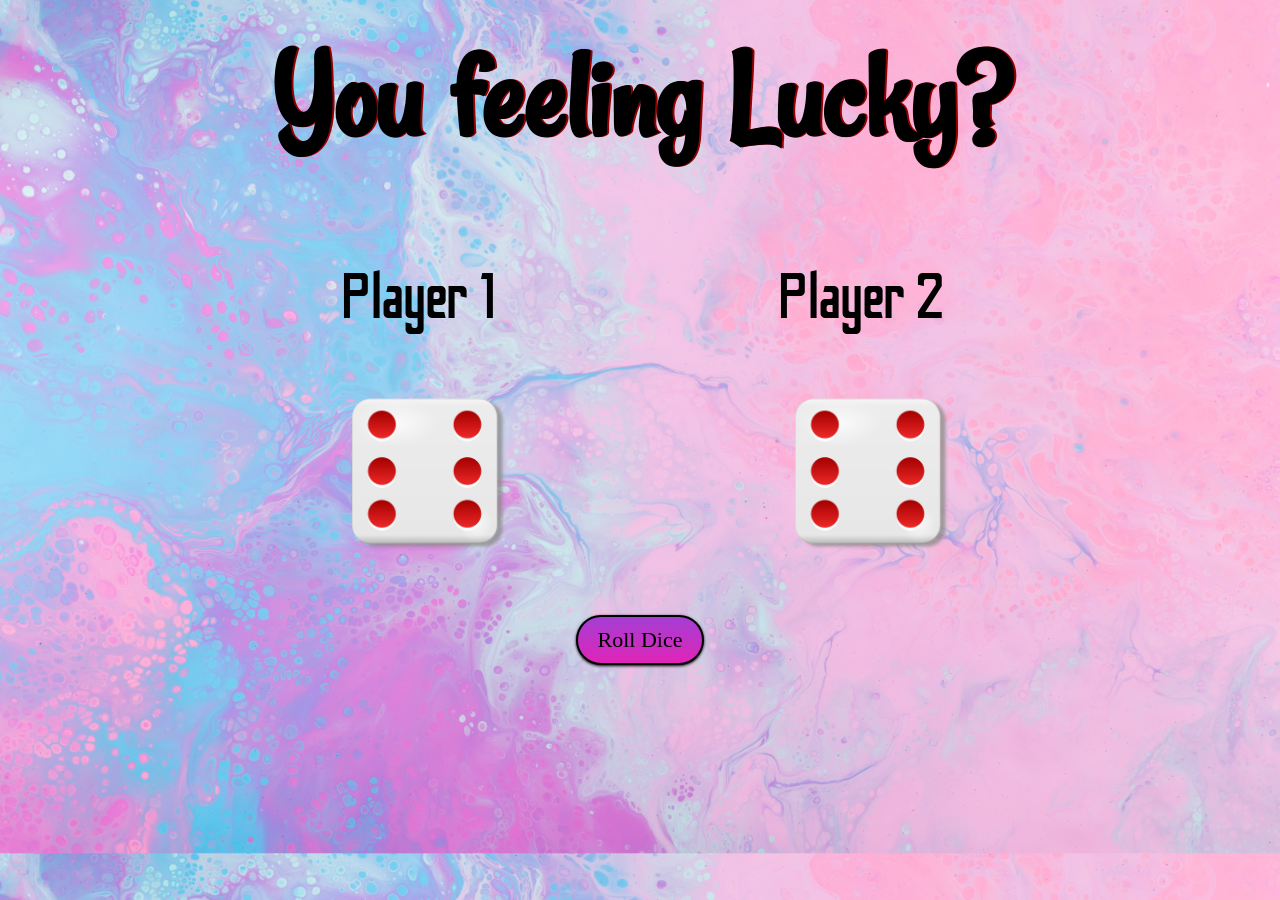
<file: index.html>
<!DOCTYPE html>
<html lang="en" dir="ltr">
  <head>
    <meta charset="utf-8">
    <title>Dicee</title>
    <link rel="stylesheet" href="styles.css">
    <link rel="preconnect" href="https://fonts.googleapis.com">
    <link rel="preconnect" href="https://fonts.gstatic.com" crossorigin>
    <link href="https://fonts.googleapis.com/css2?family=Odibee+Sans&display=swap" rel="stylesheet">
    <link href="https://fonts.googleapis.com/css2?family=Rancho&display=swap" rel="stylesheet">
    <link href="https://fonts.googleapis.com/css?family=Indie+Flower|Lobster" rel="stylesheet">
  </head>
  <body>

    <div class="container">
      <h1>You feeling Lucky?</h1>

    <div class="row">
        <div class="dice">
          <p>Player 1</p>
          <img class="img1" src="images/dice6.png">
        </div>
        <div class="dice">
          <p>Player 2</p>
          <img class="img2" src="images/dice6.png">
        </div>
    </div>


  </body>
  <script src="index.js" charset="utf-8"></script>
  <footer>
    <button type = "button" class = "btn" onclick="playGame()">Roll Dice</button>
  </footer>
</html>
</file>
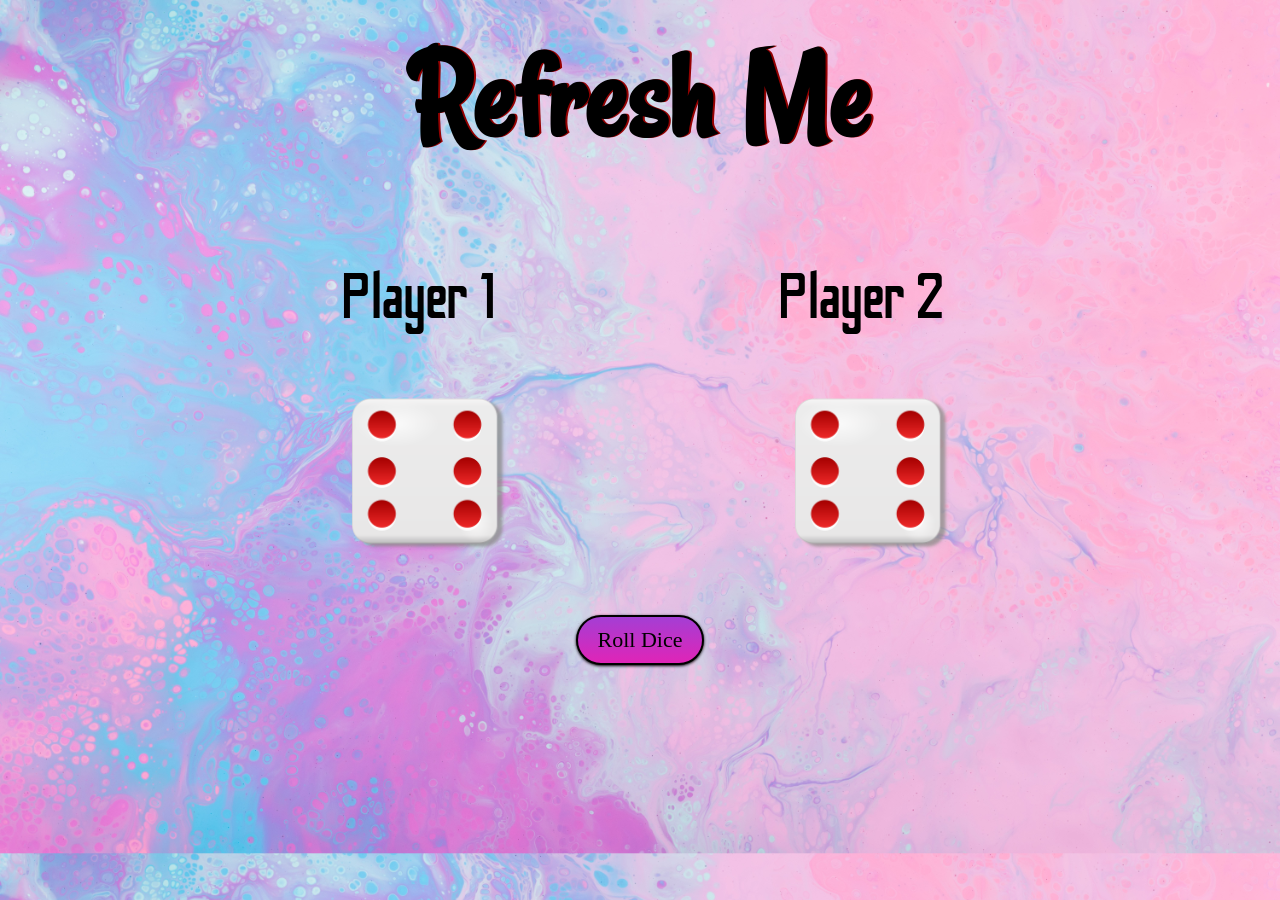
<file: index.html.html>
<!DOCTYPE html>
<html lang="en" dir="ltr">
  <head>
    <meta charset="utf-8">
    <title>Dicee</title>
    <link rel="stylesheet" href="styles.css">
    <link rel="preconnect" href="https://fonts.googleapis.com">
    <link rel="preconnect" href="https://fonts.gstatic.com" crossorigin>
    <link href="https://fonts.googleapis.com/css2?family=Odibee+Sans&display=swap" rel="stylesheet">
    <link href="https://fonts.googleapis.com/css2?family=Rancho&display=swap" rel="stylesheet">
    <link href="https://fonts.googleapis.com/css?family=Indie+Flower|Lobster" rel="stylesheet">
  </head>
  <body>

    <div class="container">
      <h1>Refresh Me</h1>

    <div class="row">
        <div class="dice">
          <p>Player 1</p>
          <img class="img1" src="images/dice6.png">
        </div>
        <div class="dice">
          <p>Player 2</p>
          <img class="img2" src="images/dice6.png">
        </div>
    </div>


  </body>
  <script src="index.js" charset="utf-8"></script>
  <footer>
    <button class = "btn" onClick="window.location.href=window.location.href">Roll Dice</button>
  </footer>
</html>
</file>
<file: styles.css>
.container {
  width: 70%;
  margin: auto;
  text-align: center;
}
.row{
  display: flex;
  text-align: center;
}
body {
  background-image: url("images/Dicebackground.jpg");
  background-size: cover;
}

h1 {
  margin: 20px;
  font-family: 'Rancho', cursive;
  text-shadow: 2px 0 #950101;
  font-size: 8rem;
  color: black;
}

p {
  font-size: 4rem;
  color: black;
  font-family: 'Odibee Sans', cursive;
}

img {
  width: 35%;
  padding-left: 20px;
}

footer {
  margin-top: 5%;
  color: black;
  font-size: 55px;
  text-align: center;
  font-family: 'Rancho', cursive;
}

.btn {
  background: #a43ed4;
  background-image: -webkit-linear-gradient(top, #a43ed4, #e024b7);
  background-image: -moz-linear-gradient(top, #a43ed4, #e024b7);
  background-image: -ms-linear-gradient(top, #a43ed4, #e024b7);
  background-image: -o-linear-gradient(top, #a43ed4, #e024b7);
  background-image: linear-gradient(to bottom, #a43ed4, #e024b7);
  -webkit-border-radius: 60;
  -moz-border-radius: 60;
  border-radius: 60px;
  -webkit-box-shadow: 0 1px 3px #000000;
  -moz-box-shadow: 0 1px 3px #000000;
  box-shadow: 0 1px 3px #000000;
  font-family: Georgia;
  color: black;
  font-size: 22px;
  padding: 10px 20px 10px 20px;
  border: solid #000000 2px;
  text-decoration: none;
}

.btn:hover {
  background: #30d96e;
  background-image: -webkit-linear-gradient(top, #30d96e, #cde854);
  background-image: -moz-linear-gradient(top, #30d96e, #cde854);
  background-image: -ms-linear-gradient(top, #30d96e, #cde854);
  background-image: -o-linear-gradient(top, #30d96e, #cde854);
  background-image: linear-gradient(to bottom, #30d96e, #cde854);
  text-decoration: none;
}
</file>
